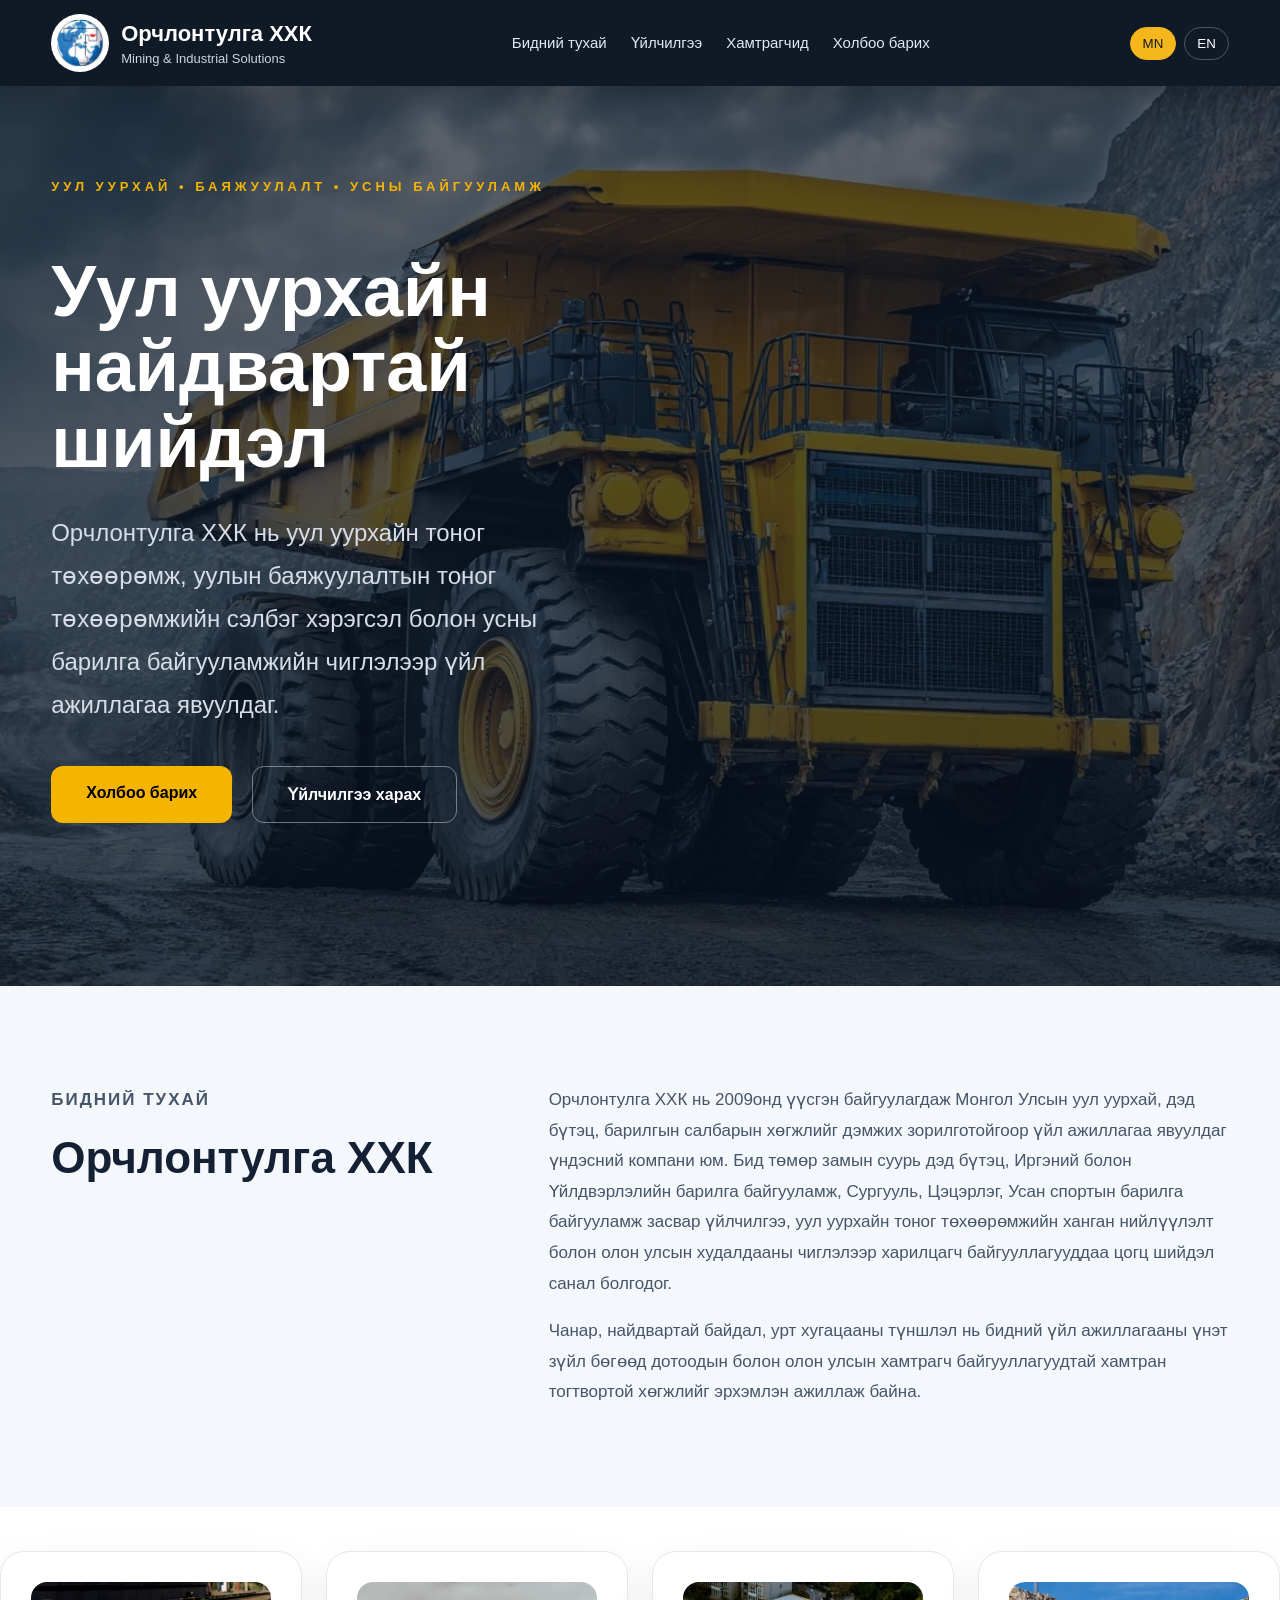
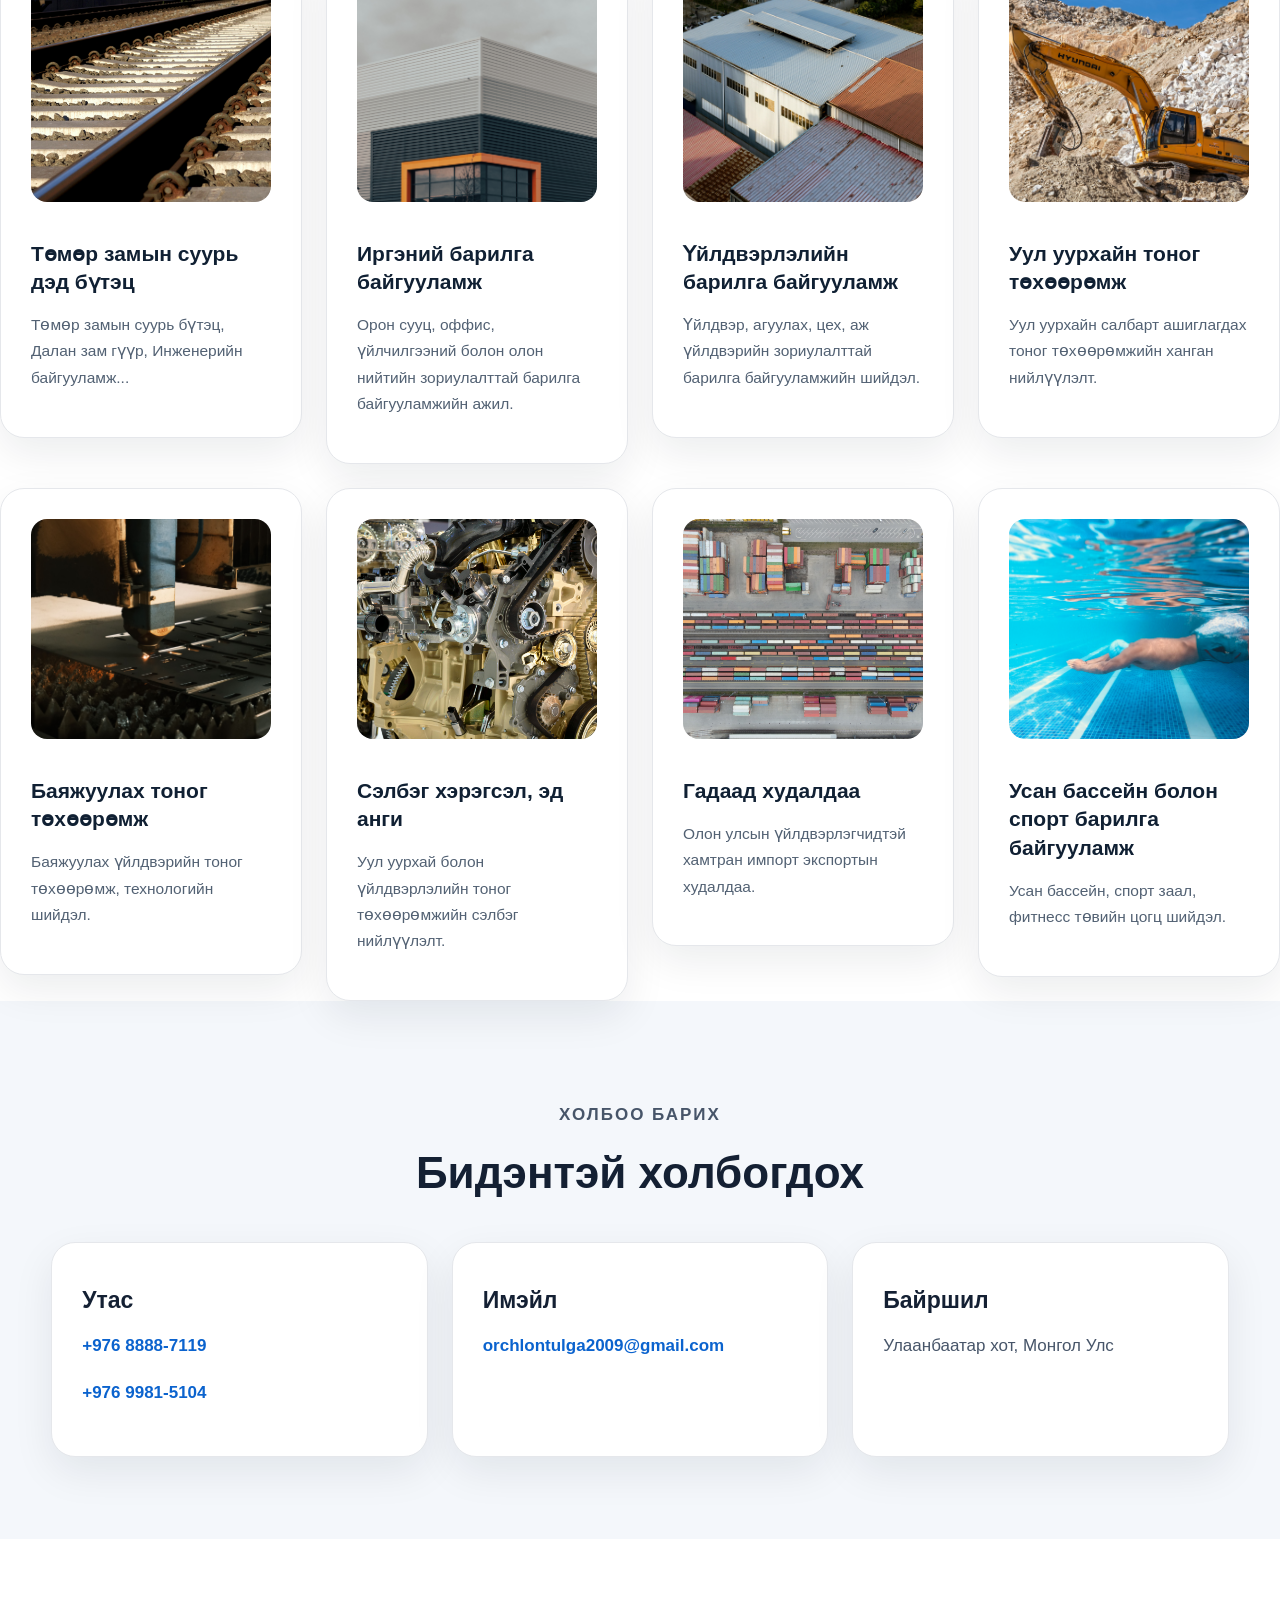
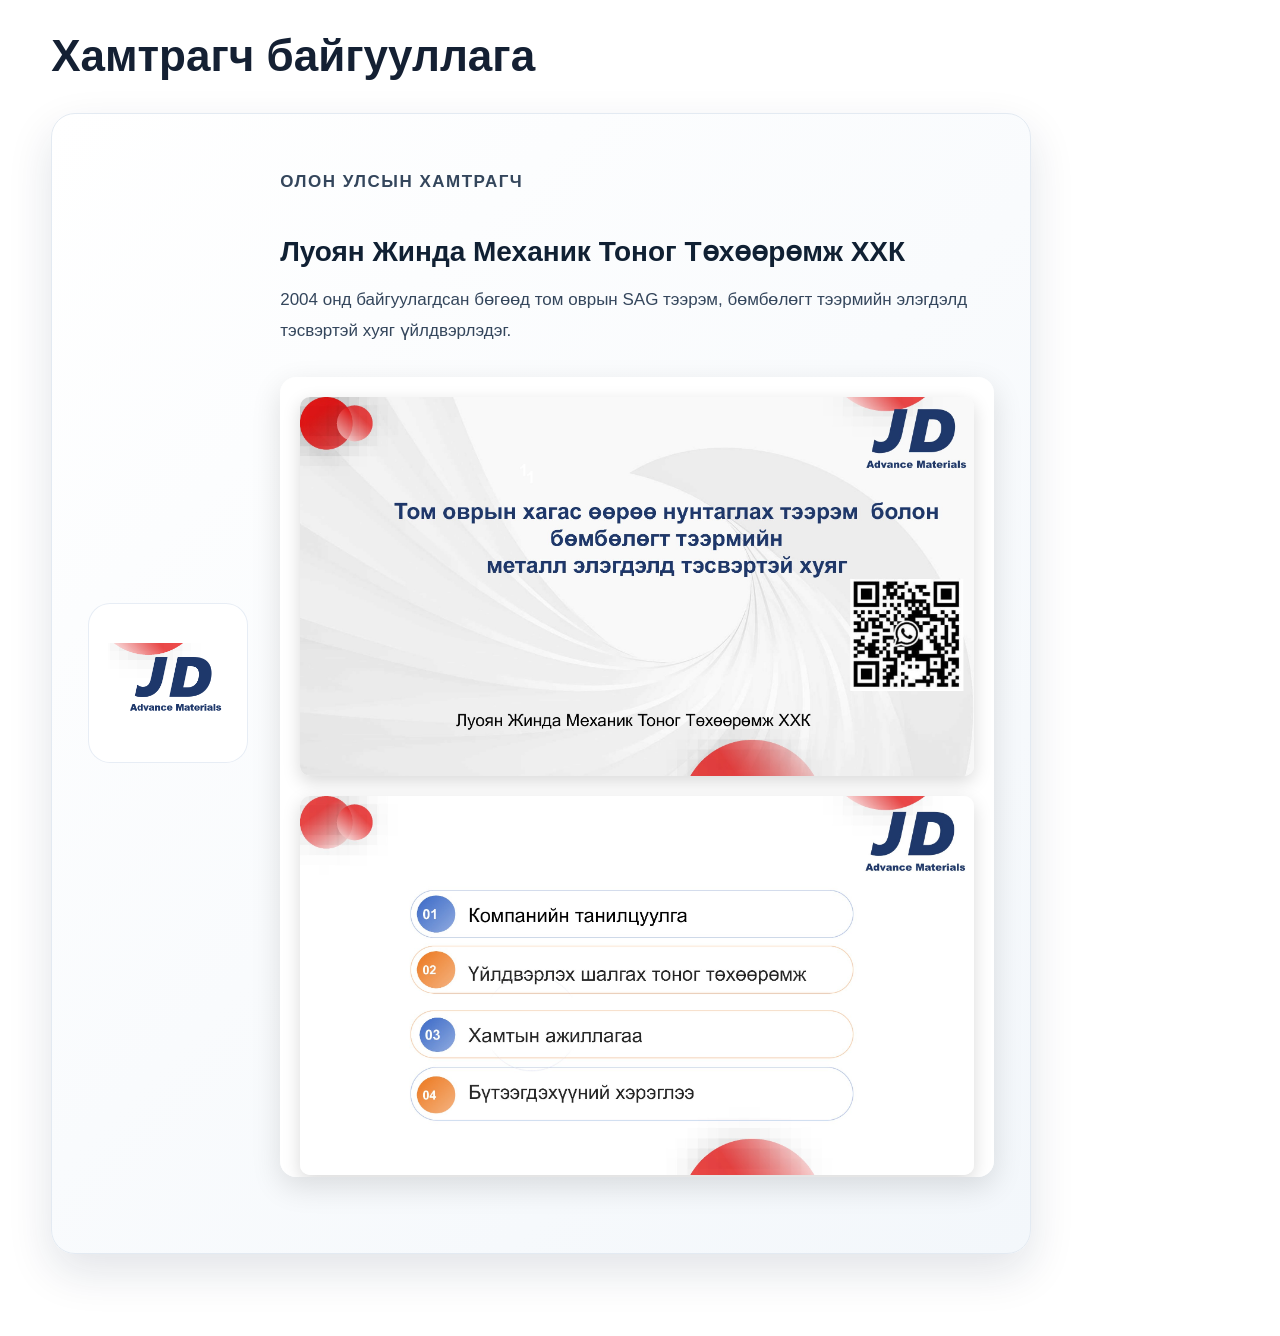
<file: index.html>
<!DOCTYPE html>
<html lang="mn">
<head>
  <meta charset="UTF-8" />
  <meta name="viewport" content="width=device-width, initial-scale=1.0" />
  <title>Орчлонтулга ХХК | Mining & Water Infrastructure</title>
  <meta name="description" content="Орчлонтулга ХХК - Уул уурхай, уулын баяжуулалтын тоног төхөөрөмж, сэлбэг хэрэгсэл, усны барилга байгууламж." />
  <link rel="stylesheet" href="style.css" />
</head>
<body>
  <header class="header">
    <div class="container nav">
      <a href="#" class="brand">
        <img src="logo.jpg" alt="Орчлонтулга ХХК лого" />
        <div>
          <h1>Орчлонтулга ХХК</h1>
          <p>Mining & Industrial Solutions</p>
        </div>
      </a>

      <nav class="menu">
        <a href="#about" data-mn="Бидний тухай" data-en="About">Бидний тухай</a>
        <a href="#services" data-mn="Үйлчилгээ" data-en="Services">Үйлчилгээ</a>
        <a href="#partners" data-mn="Хамтрагчид" data-en="Partners">Хамтрагчид</a>
        <a href="#contact" data-mn="Холбоо барих" data-en="Contact">Холбоо барих</a>
      </nav>

      <div class="lang">
        <button onclick="setLang('mn')" id="btn-mn">MN</button>
        <button onclick="setLang('en')" id="btn-en">EN</button>
      </div>
    </div>
  </header>

  <main>
<section class="hero">
    <div class="container hero-grid">

        <div class="hero-content">
            <p class="eyebrow">
                УУЛ УУРХАЙ • БАЯЖУУЛАЛТ • УСНЫ БАЙГУУЛАМЖ
            </p>

            <h1>Уул уурхайн найдвартай шийдэл</h1>

            <p class="hero-text">
                Орчлонтулга ХХК нь уул уурхайн тоног төхөөрөмж,
                уулын баяжуулалтын тоног төхөөрөмжийн сэлбэг хэрэгсэл
                болон усны барилга байгууламжийн чиглэлээр үйл ажиллагаа явуулдаг.
            </p>

            <div class="hero-actions">
                <a href="#contact" class="btn primary">
                    Холбоо барих
                </a>

                <a href="#services" class="btn secondary">
                    Үйлчилгээ харах
                </a>
            </div>
        </div>
    </div>
</section>

    <section id="about" class="section light">
      <div class="container two-col">
        <div>
          <p class="section-label" data-mn="Бидний тухай" data-en="About us">Бидний тухай</p>
          <h2 data-mn="Орчлонтулга ХХК" data-en="Orchlontulga LLC">Орчлонтулга ХХК</h2>
        </div>
        <div>
         <p>
Орчлонтулга ХХК нь 2009онд үүсгэн байгуулагдаж  Монгол Улсын уул уурхай, дэд бүтэц, барилгын салбарын хөгжлийг дэмжих зорилготойгоор үйл ажиллагаа явуулдаг үндэсний компани юм.

Бид төмөр замын суурь дэд бүтэц, Иргэний болон Үйлдвэрлэлийн барилга байгууламж, Сургууль, Цэцэрлэг, Усан спортын барилга байгууламж засвар үйлчилгээ,
уул уурхайн тоног төхөөрөмжийн ханган нийлүүлэлт болон олон улсын худалдааны чиглэлээр
харилцагч байгууллагууддаа цогц шийдэл санал болгодог.
</p>

<p>
Чанар, найдвартай байдал, урт хугацааны түншлэл нь бидний үйл ажиллагааны үнэт зүйл бөгөөд
дотоодын болон олон улсын хамтрагч байгууллагуудтай хамтран тогтвортой хөгжлийг эрхэмлэн ажиллаж байна.
</p> 
        </div>
      </div>
    </section>

   <div class="cards service-grid">

 <a href="railway.html" class="service-link">
<div class="card service-card">
    <img src="assets/railway.jpg.jpg" class="service-image">
    <h3>Төмөр замын суурь дэд бүтэц</h3>
    <p>Төмөр замын суурь бүтэц, Далан зам гүүр, Инженерийн байгууламж...</p>
</div>
</a>

  <a href="civil-building.html" class="service-link">
<div class="card service-card">
    <img src="assets/civil-building.jpg.jpg" class="service-image">
    <h3>Иргэний барилга байгууламж</h3>
    <p>Орон сууц, оффис, үйлчилгээний болон олон нийтийн зориулалттай барилга байгууламжийн ажил.</p>
</div>
</a>

  <a href="industrial-building.html" class="service-link">
<div class="card service-card">
    <img src="assets/industrial-building.jpg.jpg" class="service-image">
    <h3>Үйлдвэрлэлийн барилга байгууламж</h3>
    <p>Үйлдвэр, агуулах, цех, аж үйлдвэрийн зориулалттай барилга байгууламжийн шийдэл.</p>
</div>
</a>

  <a href="mining.html" class="service-link">
<div class="card service-card">
    <img src="assets/mining.jpg.jpg" class="service-image">
    <h3>Уул уурхайн тоног төхөөрөмж</h3>
    <p>Уул уурхайн салбарт ашиглагдах тоног төхөөрөмжийн ханган нийлүүлэлт.</p>
</div>
</a>

 <a href="processing.html" class="service-link">
<div class="card service-card">
    <img src="assets/processing.jpg.jpg" class="service-image">
    <h3>Баяжуулах тоног төхөөрөмж</h3>
    <p>Баяжуулах үйлдвэрийн тоног төхөөрөмж, технологийн шийдэл.</p>
</div>
</a>

  <a href="spare-parts.html" class="service-link">
<div class="card service-card">
    <img src="assets/spare-parts.jpg.jpg" class="service-image">
    <h3>Сэлбэг хэрэгсэл, эд анги</h3>
    <p>Уул уурхай болон үйлдвэрлэлийн тоног төхөөрөмжийн сэлбэг нийлүүлэлт.</p>
</div>
</a>

  <a href="trade.html" class="service-link">
<div class="card service-card">
    <img src="assets/trade.jpg.jpg" class="service-image">
    <h3>Гадаад худалдаа</h3>
    <p>Олон улсын үйлдвэрлэгчидтэй хамтран импорт экспортын худалдаа.</p>
</div>
</a>

  <a href="swimming-pool.html" class="service-link">
<div class="card service-card">
    <img src="assets/swimming-pool.jpg.jpg" class="service-image">
    <h3>Усан бассейн болон спорт барилга байгууламж</h3>
    <p>Усан бассейн, спорт заал, фитнесс төвийн цогц шийдэл.</p>
</div>
</a>

</div>

</div>
    </section>
       <section id="contact" class="section contact">
      <div class="container">
        <p class="section-label center" data-mn="Холбоо барих" data-en="Contact">Холбоо барих</p>
        <h2 class="center" data-mn="Бидэнтэй холбогдох" data-en="Get in touch">Бидэнтэй холбогдох</h2>
        <div class="contact-grid">
          <div class="contact-card">
            <h3 data-mn="Утас" data-en="Phone">Утас</h3>
            <p><a href="tel:+97688887119">+976 8888-7119</a></p>
            <p><a href="tel:+97699815104">+976 9981-5104</a></p>
          </div>
          <div class="contact-card">
            <h3 data-mn="Имэйл" data-en="Email">Имэйл</h3>
            <p><a href="mailto:orchlontulga2009@gmail.com">orchlontulga2009@gmail.com</a></p>
          </div>
          <div class="contact-card">
            <h3 data-mn="Байршил" data-en="Location">Байршил</h3>
            <p data-mn="Улаанбаатар хот, Монгол Улс" data-en="Ulaanbaatar, Mongolia">Улаанбаатар хот, Монгол Улс</p>
          </div>
        </div>
      </div>
    </section>
    <section id="partners" class="section">
  <div class="container">
    <h2>Хамтрагч байгууллага</h2>
   <div class="partner-card partner-featured">

  <div class="partner-logo-box">
    <img src="jd-logo.png.png" alt="JD Logo" class="partner-logo">
  </div>

  <div class="partner-content">

    <p class="partner-label">
      Олон улсын хамтрагч
    </p>

    <h3>Луоян Жинда Механик Тоног Төхөөрөмж ХХК</h3>

    <p>
      2004 онд байгуулагдсан бөгөөд том оврын SAG тээрэм,
      бөмбөлөгт тээрмийн элэгдэлд тэсвэртэй хуяг үйлдвэрлэдэг.
    </p>

   <div class="pdf-scroll-gallery">

    <img src="assets/jd/jd-page1.jpg">
    <img src="assets/jd/jd-page2.jpg">
    <img src="assets/jd/jd-page3.jpg">
    <img src="assets/jd/jd-page4.jpg">
    <img src="assets/jd/jd-page5.jpg">
    <img src="assets/jd/jd-page6.jpg">
    <img src="assets/jd/jd-page7.jpg">
    <img src="assets/jd/jd-page8.jpg">
    <img src="assets/jd/jd-page9.jpg">
    <img src="assets/jd/jd-page10.jpg">
    <img src="assets/jd/jd-page11.jpg">
    <img src="assets/jd/jd-page12.jpg">
    <img src="assets/jd/jd-page13.jpg">
    <img src="assets/jd/jd-page14.jpg">
    <img src="assets/jd/jd-page15.jpg">
    <img src="assets/jd/jd-page16.jpg">
    <img src="assets/jd/jd-page17.jpg">
    <img src="assets/jd/jd-page18.jpg">

</div>
  </div>

</div>
    </section>
    </main>
  </footer>

  <script src="script.js"></script>
</body>
</html>
</file>
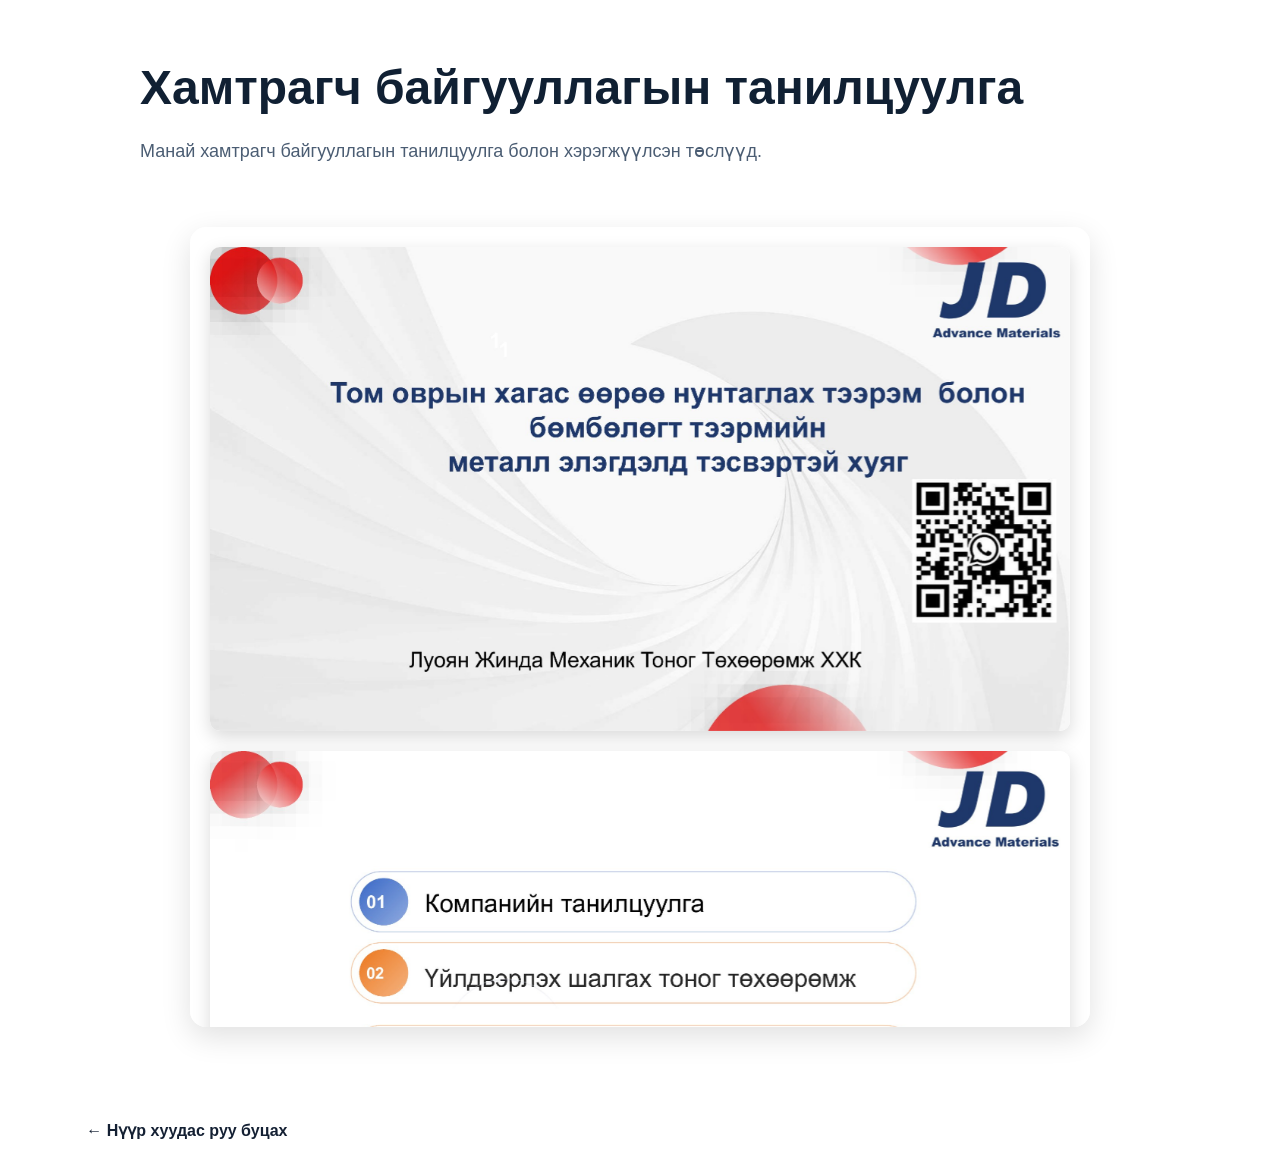
<file: partners.html>
<!DOCTYPE html>
<html lang="mn">
<head>
    <meta charset="UTF-8">
    <meta name="viewport" content="width=device-width, initial-scale=1.0">
    <title>Хамтрагч байгууллага</title>

    <link rel="stylesheet" href="style.css">
</head>

<body>

<div class="container">

    <section class="project-hero">

        <h1>Хамтрагч байгууллагын танилцуулга</h1>

        <p>
            Манай хамтрагч байгууллагын танилцуулга болон хэрэгжүүлсэн төслүүд.
        </p>

    </section>

    <section class="pdf-scroll-gallery">

        <img src="assets/jd/jd-page1.jpg">
        <img src="assets/jd/jd-page2.jpg">
        <img src="assets/jd/jd-page3.jpg">
        <img src="assets/jd/jd-page4.jpg">
        <img src="assets/jd/jd-page5.jpg">
        <img src="assets/jd/jd-page6.jpg">
        <img src="assets/jd/jd-page7.jpg">
        <img src="assets/jd/jd-page8.jpg">
        <img src="assets/jd/jd-page9.jpg">
        <img src="assets/jd/jd-page10.jpg">
        <img src="assets/jd/jd-page11.jpg">
        <img src="assets/jd/jd-page12.jpg">
        <img src="assets/jd/jd-page13.jpg">
        <img src="assets/jd/jd-page14.jpg">
        <img src="assets/jd/jd-page15.jpg">
        <img src="assets/jd/jd-page16.jpg">
        <img src="assets/jd/jd-page17.jpg">
        <img src="assets/jd/jd-page18.jpg">

    </section>

    <br><br>

    <a href="index.html" class="btn">
        ← Нүүр хуудас руу буцах
    </a>

</div>

</body>
</html>
</file>
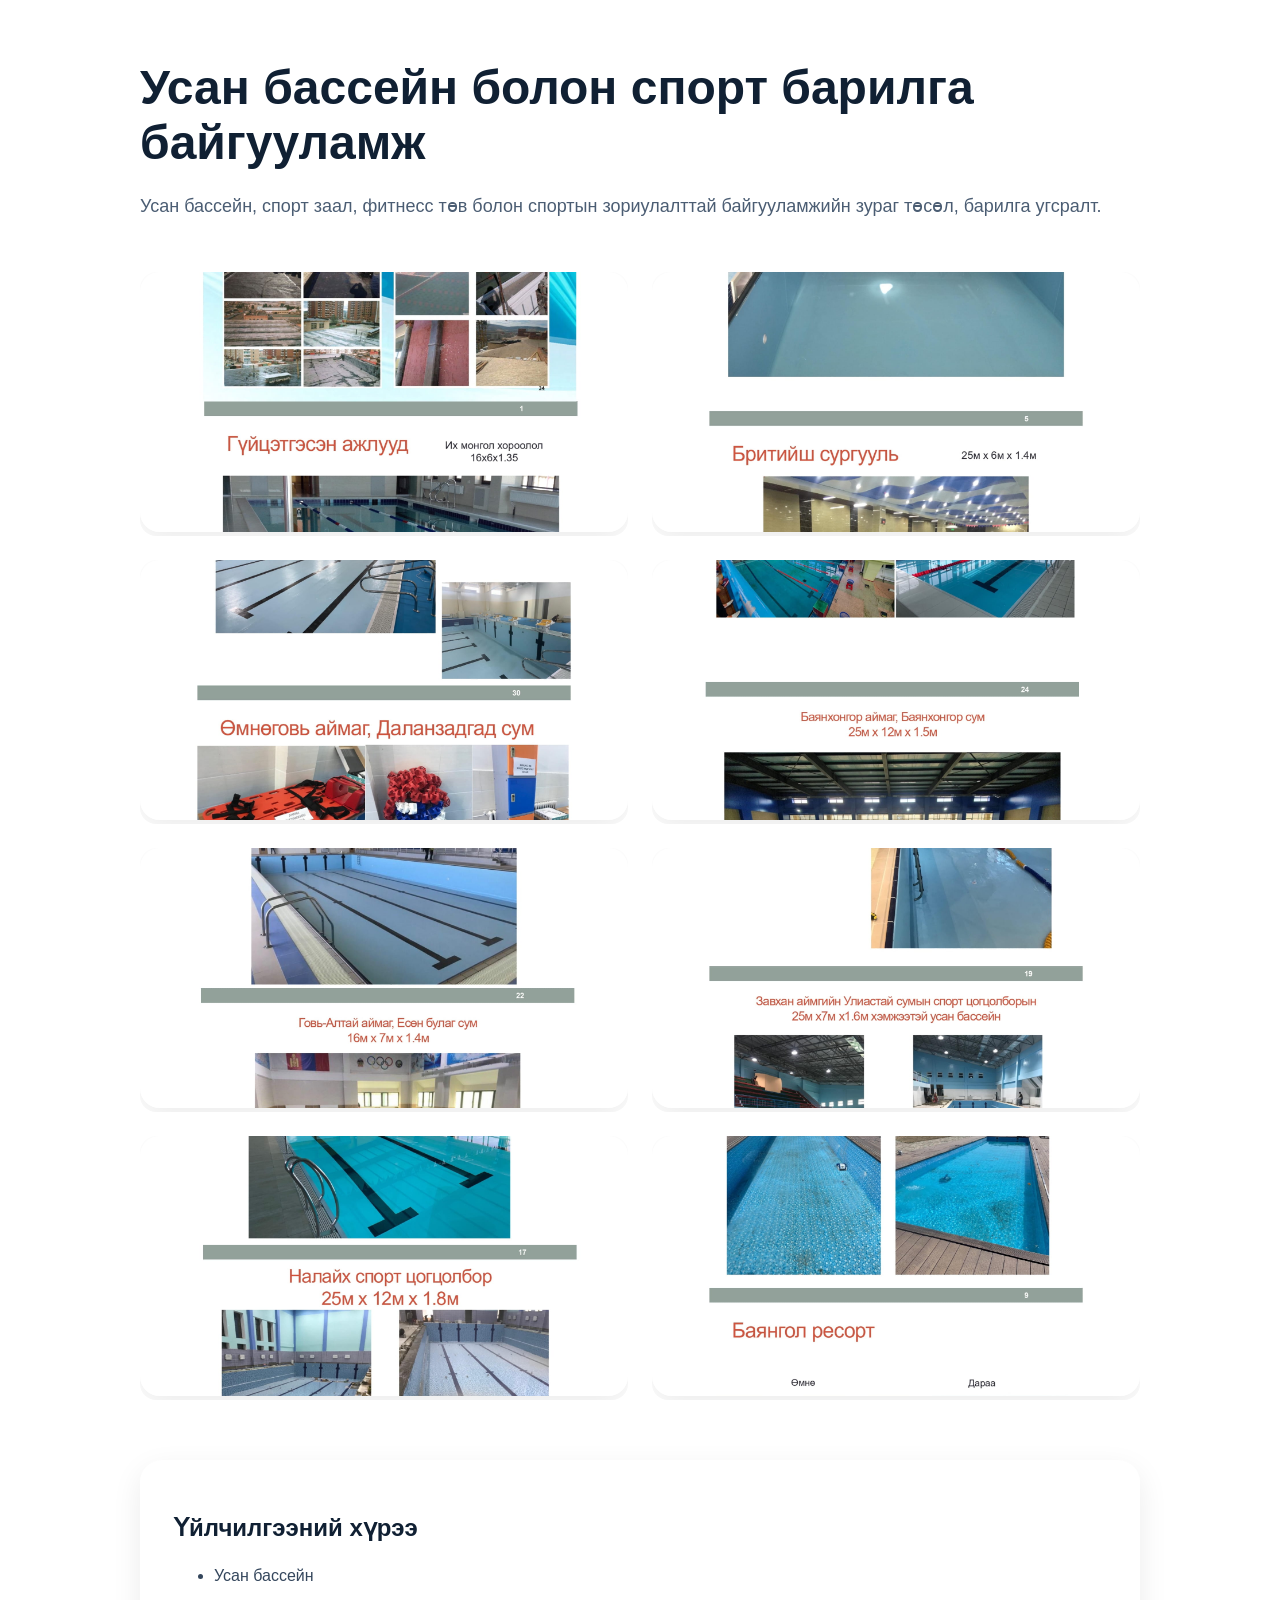
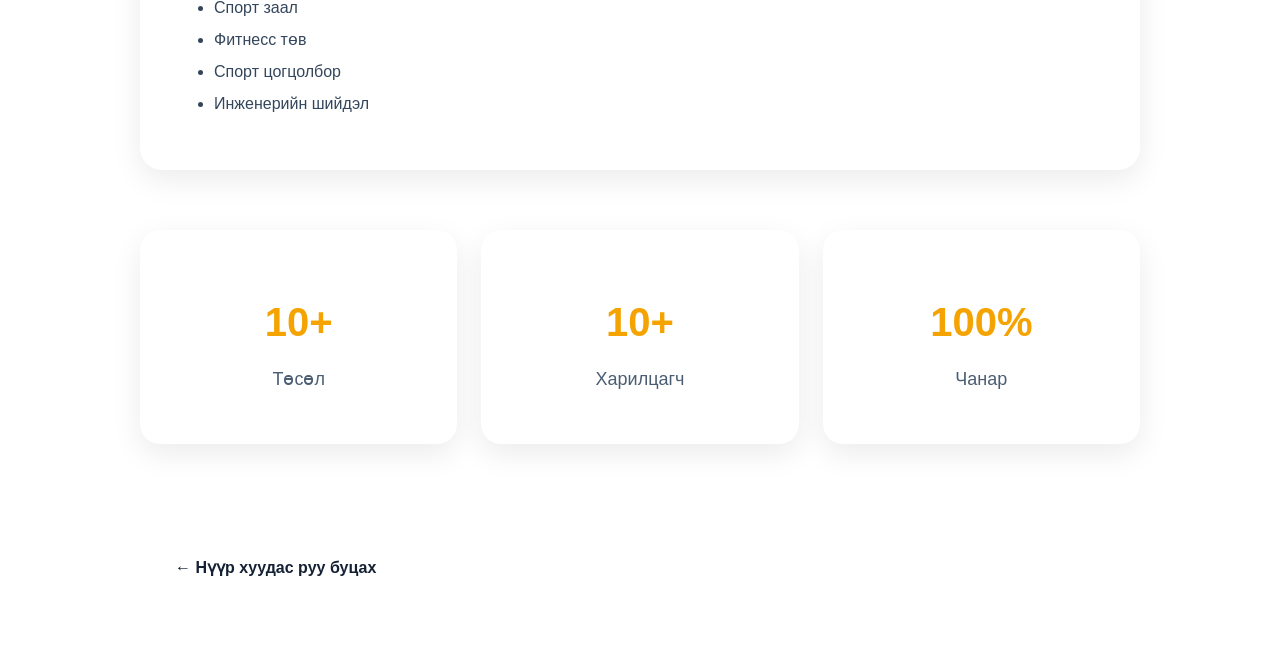
<file: swimming-pool.html>
<!DOCTYPE html>
<html lang="mn">
<head>
<meta charset="UTF-8">
<meta name="viewport" content="width=device-width, initial-scale=1.0">
<title>Үйлдвэрлэлийн барилга байгууламж</title>
<link rel="stylesheet" href="style.css">
</head>
<body>

<div class="container">

<section class="project-hero">
<h1>Усан бассейн болон спорт барилга байгууламж</h1>

<p>
Усан бассейн, спорт заал, фитнесс төв болон спортын зориулалттай байгууламжийн зураг төсөл, барилга угсралт.
</p>

<section class="project-gallery">

<a href="assets/swimming-pool.jpg" target="_blank">
    <img src="assets/swimming-pool.jpg">
</a>

<a href="assets/swimming-pool2.jpg" target="_blank">
    <img src="assets/swimming-pool2.jpg">
</a>

<a href="assets/swimming-pool3.jpg" target="_blank">
    <img src="assets/swimming-pool3.jpg">
</a>

<a href="assets/swimming-pool4.jpg" target="_blank">
    <img src="assets/swimming-pool4.jpg">
</a>

<a href="assets/swimming-pool5.jpg" target="_blank">
    <img src="assets/swimming-pool5.jpg">
</a>

<a href="assets/swimming-pool6.jpg" target="_blank">
    <img src="assets/swimming-pool6.jpg">
</a>

<a href="assets/swimming-pool7.jpg" target="_blank">
    <img src="assets/swimming-pool7.jpg">
</a>

<a href="assets/swimming-pool8.jpg" target="_blank">
    <img src="assets/swimming-pool8.jpg">
</a>

</section>

<section class="project-info">
<h2>Үйлчилгээний хүрээ</h2>
<ul>
<li>Усан бассейн</li>
<li>Спорт заал</li>
<li>Фитнесс төв</li>
<li>Спорт цогцолбор</li>
<li>Инженерийн шийдэл</li>
</ul>
</section>

<section class="project-stats">
<div class="stat"><h3>10+</h3><p>Төсөл</p></div>
<div class="stat"><h3>10+</h3><p>Харилцагч</p></div>
<div class="stat"><h3>100%</h3><p>Чанар</p></div>
</section>

<br><br>
<a href="index.html" class="btn">← Нүүр хуудас руу буцах</a>

</div>
</body>
</html>
</file>
<file: style.css>
* {
  box-sizing: border-box;
}

:root {
  --dark: #07111f;
  --dark-2: #0d1b2e;
  --blue: #0b63ce;
  --gold: #f5b71b;
  --text: #142033;
  --muted: #64748b;
  --light: #f4f7fb;
  --white: #ffffff;
}

body {
  margin: 0;
  font-family: Arial, Helvetica, sans-serif;
  color: var(--text);
  background: var(--white);
}

a {
  color: inherit;
  text-decoration: none;
}

.container {
  width: min(1180px, 92%);
  margin: 0 auto;
}

.header {
  background: rgba(7, 17, 31, 0.96);
  color: white;
  position: sticky;
  top: 0;
  z-index: 10;
  backdrop-filter: blur(10px);
  box-shadow: 0 10px 30px rgba(0,0,0,0.18);
}

.nav {
  display: flex;
  align-items: center;
  justify-content: space-between;
  gap: 24px;
  padding: 14px 0;
}

.brand {
  display: flex;
  align-items: center;
  gap: 12px;
}

.brand img {
  width: 58px;
  height: 58px;
  object-fit: contain;
  background: white;
  border-radius: 50%;
  padding: 4px;
}

.brand h1 {
  margin: 0;
  font-size: 22px;
}

.brand p {
  margin: 4px 0 0;
  color: #cbd5e1;
  font-size: 13px;
}

.menu {
  display: flex;
  gap: 24px;
  color: #e2e8f0;
  font-size: 15px;
}

.menu a:hover {
  color: var(--gold);
}

.lang {
  display: flex;
  gap: 8px;
}

.lang button {
  border: 1px solid rgba(255,255,255,0.25);
  background: transparent;
  color: white;
  border-radius: 999px;
  padding: 8px 12px;
  cursor: pointer;
}

.lang button.active,
.lang button:hover {
  background: var(--gold);
  color: #111827;
  border-color: var(--gold);
}

.hero {
    background:
        linear-gradient(rgba(7,17,31,0.70), rgba(7,17,31,0.70)),
        url("./assets/mining-hero.jpg.jpg");

    background-size: cover;
    background-position: center;
    background-repeat: no-repeat;

    color: white;
    min-height: 100vh;
    padding: 94px 0;
}

.hero-grid {
  display: grid;
  grid-template-columns: 1.25fr 0.75fr;
  gap: 48px;
  align-items: center;
}

.eyebrow,
.section-label {
  color: var(--gold);
  font-weight: 700;
  letter-spacing: 2px;
  text-transform: uppercase;
  font-size: 13px;
}

.hero h2 {
  font-size: clamp(38px, 6vw, 68px);
  line-height: 1.05;
  margin: 12px 0 22px;
}

.hero-text {
  color: #cbd5e1;
  font-size: 19px;
  line-height: 1.8;
  max-width: 740px;
}

.hero-actions {
  display: flex;
  flex-wrap: wrap;
  gap: 14px;
  margin-top: 30px;
}

.btn {
  display: inline-flex;
  padding: 14px 22px;
  border-radius: 14px;
  font-weight: 700;
}

.btn.primary {
  background: var(--gold);
  color: #111827;
}

.btn.secondary {
  border: 1px solid rgba(255,255,255,0.35);
  color: white;
}

.hero-card {
  background: rgba(255,255,255,0.08);
  border: 1px solid rgba(255,255,255,0.14);
  border-radius: 30px;
  padding: 36px;
  box-shadow: 0 24px 70px rgba(0,0,0,0.25);
}

.hero-card img {
  width: 150px;
  height: 150px;
  object-fit: contain;
  background: white;
  border-radius: 50%;
  padding: 8px;
  margin-bottom: 22px;
}

.hero-card h3 {
  font-size: 24px;
  margin: 0 0 14px;
}

.hero-card p {
  color: #cbd5e1;
  line-height: 1.7;
}

.section {
  padding: 82px 0;
}

.section.light {
  background: var(--light);
}

.section.dark {
  background: var(--dark);
  color: white;
}

.two-col {
  display: grid;
  grid-template-columns: 0.8fr 1.2fr;
  gap: 44px;
  align-items: start;
}

.section h2 {
  font-size: clamp(30px, 4vw, 44px);
  margin: 10px 0 18px;
}

.section p {
  font-size: 17px;
  line-height: 1.8;
  color: #475569;
}

.dark p {
  color: #cbd5e1;
}

.center {
  text-align: center;
}

.muted {
  max-width: 720px;
  margin-left: auto;
  margin-right: auto;
}

.cards,
.contact-grid {
  display: grid;
  grid-template-columns: repeat(3, 1fr);
  gap: 24px;
  margin-top: 44px;
}

.card,
.contact-card {
  background: white;
  border-radius: 24px;
  padding: 30px;
  box-shadow: 0 15px 40px rgba(15, 23, 42, 0.08);
  border: 1px solid #e5e7eb;
}

.card h3,
.contact-card h3 {
  font-size: 23px;
  margin: 14px 0;
}

.icon {
  width: 54px;
  height: 54px;
  border-radius: 18px;
  background: linear-gradient(135deg, var(--gold), #f97316);
}

.partner-grid {
  display: grid;
  grid-template-columns: repeat(4, 1fr);
  gap: 18px;
  margin-top: 42px;
}

.partner-grid div {
  background: rgba(255,255,255,0.08);
  border: 1px solid rgba(255,255,255,0.12);
  border-radius: 18px;
  text-align: center;
  padding: 28px 12px;
  font-weight: 700;
}

.contact {
  background: var(--light);
}

.contact-card a {
  color: var(--blue);
  font-weight: 700;
}

footer {
  background: #020617;
  color: #94a3b8;
  padding: 26px 0;
}

.footer-inner {
  text-align: center;
}

@media (max-width: 850px) {
  .nav {
    flex-wrap: wrap;
  }

  .menu {
    width: 100%;
    justify-content: center;
    flex-wrap: wrap;
    gap: 14px;
  }

  .hero-grid,
  .two-col,
  .cards,
  .contact-grid,
  .partner-grid {
    grid-template-columns: 1fr;
  }

  .hero {
    padding: 140px 0 100px;
  }
}
.partner-featured {
  display: flex;
  align-items: center;
  gap: 32px;
  background: linear-gradient(135deg, #ffffff, #f3f7fb);
  border: 1px solid #e3eaf2;
  border-radius: 24px;
  padding: 36px;
  box-shadow: 0 18px 45px rgba(15, 35, 65, 0.12);
  max-width: 980px;
  margin-top: 32px;
}

.partner-logo-box {
  width: 160px;
  height: 160px;
  border-radius: 22px;
  background: #ffffff;
  display: flex;
  align-items: center;
  justify-content: center;
  box-shadow: inset 0 0 0 1px #e7edf5;
  flex-shrink: 0;
}

.partner-logo {
  max-width: 120px;
  max-height: 120px;
  object-fit: contain;
}

.partner-content h3 {
  font-size: 28px;
  margin-bottom: 16px;
  color: #102033;
}

.partner-content p {
  font-size: 17px;
  line-height: 1.8;
  color: #34465c;
}

.partner-label {
  display: inline-block;
  color: #f5a800;
  font-weight: 700;
  letter-spacing: 1.5px;
  text-transform: uppercase;
  margin-bottom: 10px;
}

.partner-content .btn {
  display: inline-block;
  margin-top: 20px;
  background: #0b63ce;
  color: #ffffff;
  padding: 14px 24px;
  border-radius: 999px;
  text-decoration: none;
  font-weight: 700;
}

.partner-content .btn:hover {
  background: #084fa5;
}

@media (max-width: 768px) {
  .partner-featured {
    flex-direction: column;
    text-align: center;
  }
}
.service-grid {
  grid-template-columns: repeat(4, 1fr);
}

.service-card {
  position: relative;
  min-height: 260px;
  transition: transform 0.3s ease, box-shadow 0.3s ease;
}

.service-card:hover {
  transform: translateY(-8px);
  box-shadow: 0 22px 55px rgba(15, 35, 65, 0.16);
}

.service-icon {
  width: 62px;
  height: 62px;
  border-radius: 20px;
  background: linear-gradient(135deg, #f5b71b, #ff8a00);
  display: flex;
  align-items: center;
  justify-content: center;
  font-size: 30px;
  margin-bottom: 20px;
}

.service-card h3 {
  font-size: 21px;
  line-height: 1.35;
  color: #102033;
}

.service-card p {
  font-size: 15.5px;
  line-height: 1.7;
  color: #526173;
}

@media (max-width: 1100px) {
  .service-grid {
    grid-template-columns: repeat(2, 1fr);
  }
}

@media (max-width: 650px) {
  .service-grid {
    grid-template-columns: 1fr;
  }
}
.service-image{
  width:100%;
  height:220px;
  object-fit:cover;
  border-radius:16px;
  margin-bottom:20px;
}

.service-card{
  overflow:hidden;
}
.service-link{
    text-decoration:none;
    color:inherit;
}
.project-hero{
  max-width:1000px;
  margin:60px auto;
}

.project-hero h1{
  font-size:48px;
  margin-bottom:20px;
  color:#102033;
}

.project-hero p{
  font-size:18px;
  line-height:1.8;
  color:#4b5d73;
}

.project-gallery{
  display:grid;
  grid-template-columns:repeat(auto-fit,minmax(320px,1fr));
  gap:24px;
  margin:50px auto;
}

.project-gallery img{
  width:100%;
  height:260px;
  object-fit:cover;
  border-radius:20px;
  transition:.3s;
  box-shadow:0 10px 30px rgba(0,0,0,.08);
}

.project-gallery img:hover{
  transform:translateY(-6px);
}

.project-info{
  max-width:1000px;
  margin:60px auto;
  background:#fff;
  padding:34px;
  border-radius:22px;
  box-shadow:0 10px 30px rgba(0,0,0,.08);
}

.project-info h2{
  margin-bottom:18px;
  color:#102033;
}

.project-info ul{
  line-height:2;
  color:#34465c;
}

.project-stats{
  display:grid;
  grid-template-columns:repeat(3,1fr);
  gap:24px;
  margin:60px auto;
  max-width:1000px;
}

.stat{
  background:#fff;
  padding:30px;
  text-align:center;
  border-radius:20px;
  box-shadow:0 10px 30px rgba(0,0,0,.08);
}

.stat h3{
  color:#f4a300;
  font-size:40px;
  margin-bottom:10px;
}

@media (max-width:768px){
  .project-stats{
    grid-template-columns:1fr;
  }

  .project-hero h1{
    font-size:34px;
  }
}
.project-gallery a{
    display:block;
    overflow:hidden;
    border-radius:16px;
}

.project-gallery img{
    cursor:pointer;
    transition:0.3s;
}

.project-gallery img:hover{
    transform:scale(1.05);
}
.hero-modern{
    background: linear-gradient(135deg,#081223,#17365d);
    color:#fff;
    padding:100px 0;
}

.hero-modern .hero-grid{
    display:grid;
    grid-template-columns:2fr 1fr;
    gap:60px;
    align-items:center;
}

.hero-modern .eyebrow{
    color:#f4b400;
    font-size:14px;
    font-weight:700;
    letter-spacing:3px;
    text-transform:uppercase;
}

.hero-modern h1{
    font-size:72px;
    line-height:1.05;
    margin:20px 0;
}

.hero-modern .hero-text{
    font-size:24px;
    line-height:1.7;
    color:#d8e2f0;
}

.hero-actions{
    display:flex;
    gap:20px;
    margin-top:40px;
}

.btn{
    padding:18px 36px;
    border-radius:14px;
    font-weight:700;
    display:inline-block;
}

.btn-primary{
    background:#f4b400;
    color:#000;
}

.btn-secondary{
    border:1px solid rgba(255,255,255,.3);
    color:#fff;
}

.hero-card{
    background:rgba(255,255,255,.1);
    padding:40px;
    border-radius:30px;
    backdrop-filter:blur(10px);
}

.hero-card img{
    width:120px;
    display:block;
    margin-bottom:20px;
}

.hero-card h3{
    font-size:36px;
    margin-bottom:20px;
}

.hero-card p{
    color:#d8e2f0;
    line-height:1.7;
}

@media(max-width:900px){
    .hero-modern .hero-grid{
        grid-template-columns:1fr;
    }

    .hero-modern h1{
        font-size:48px;
    }
}
.hero{
    background:#07111f;
    padding:80px 0;
    overflow:hidden;
}

.hero-grid{
    display:grid;
    grid-template-columns:1fr 1fr;
    align-items:center;
    gap:60px;
}

.eyebrow{
    color:#f4b400;
    font-weight:700;
    letter-spacing:4px;
    margin-bottom:20px;
}

.hero h1{
    font-size:72px;
    line-height:1.05;
    color:white;
    margin-bottom:30px;
}

.hero-text{
    font-size:24px;
    line-height:1.8;
    color:#d7dde8;
    margin-bottom:40px;
}

.hero-actions{
    display:flex;
    gap:20px;
}

.hero-image img{
    width:100%;
    border-radius:20px;
    display:block;
}

.btn{
    padding:18px 35px;
    border-radius:12px;
    font-weight:700;
    display:inline-block;
}

.btn.primary{
    background:#f4b400;
    color:#000;
}

.btn.secondary{
    border:1px solid rgba(255,255,255,.4);
    color:white;
}

@media(max-width:900px){

    .hero-grid{
        grid-template-columns:1fr;
    }

    .hero h1{
        font-size:48px;
    }

    .hero-text{
        font-size:18px;
    }
}
.hero{
  background:
    linear-gradient(rgba(7,17,31,0.65), rgba(7,17,31,0.75)),
    url("assets/mining-hero.jpg.jpg") !important;

  background-size: cover !important;
  background-position: center right !important;
  background-repeat: no-repeat !important;
}
.pdf-scroll-gallery{
    width:90%;
    max-width:1000px;
    height:900px;

    overflow-y:auto;

    margin:40px auto;
    padding:20px;

    background:#fff;

    border-radius:16px;

    box-shadow:0 15px 40px rgba(0,0,0,.12);
}

.pdf-scroll-gallery img{

    width:100%;

    display:block;

    margin-bottom:20px;

    border-radius:12px;

    box-shadow:0 6px 18px rgba(0,0,0,.15);

    transition:.3s;
}

.pdf-scroll-gallery img:hover{

    transform:scale(1.01);

}
.pdf-scroll-gallery{
    width:100%;
    max-width:900px;

    height:800px;

    overflow-y:auto;

    margin-top:30px;

    padding:20px;

    background:#fff;

    border-radius:16px;

    box-shadow:0 10px 30px rgba(0,0,0,.12);
}

.pdf-scroll-gallery img{

    width:100%;

    display:block;

    margin-bottom:20px;

    border-radius:10px;

    box-shadow:0 6px 18px rgba(0,0,0,.15);

    transition:.3s;
}

.pdf-scroll-gallery img:hover{

    transform:scale(1.01);

}
</file>
